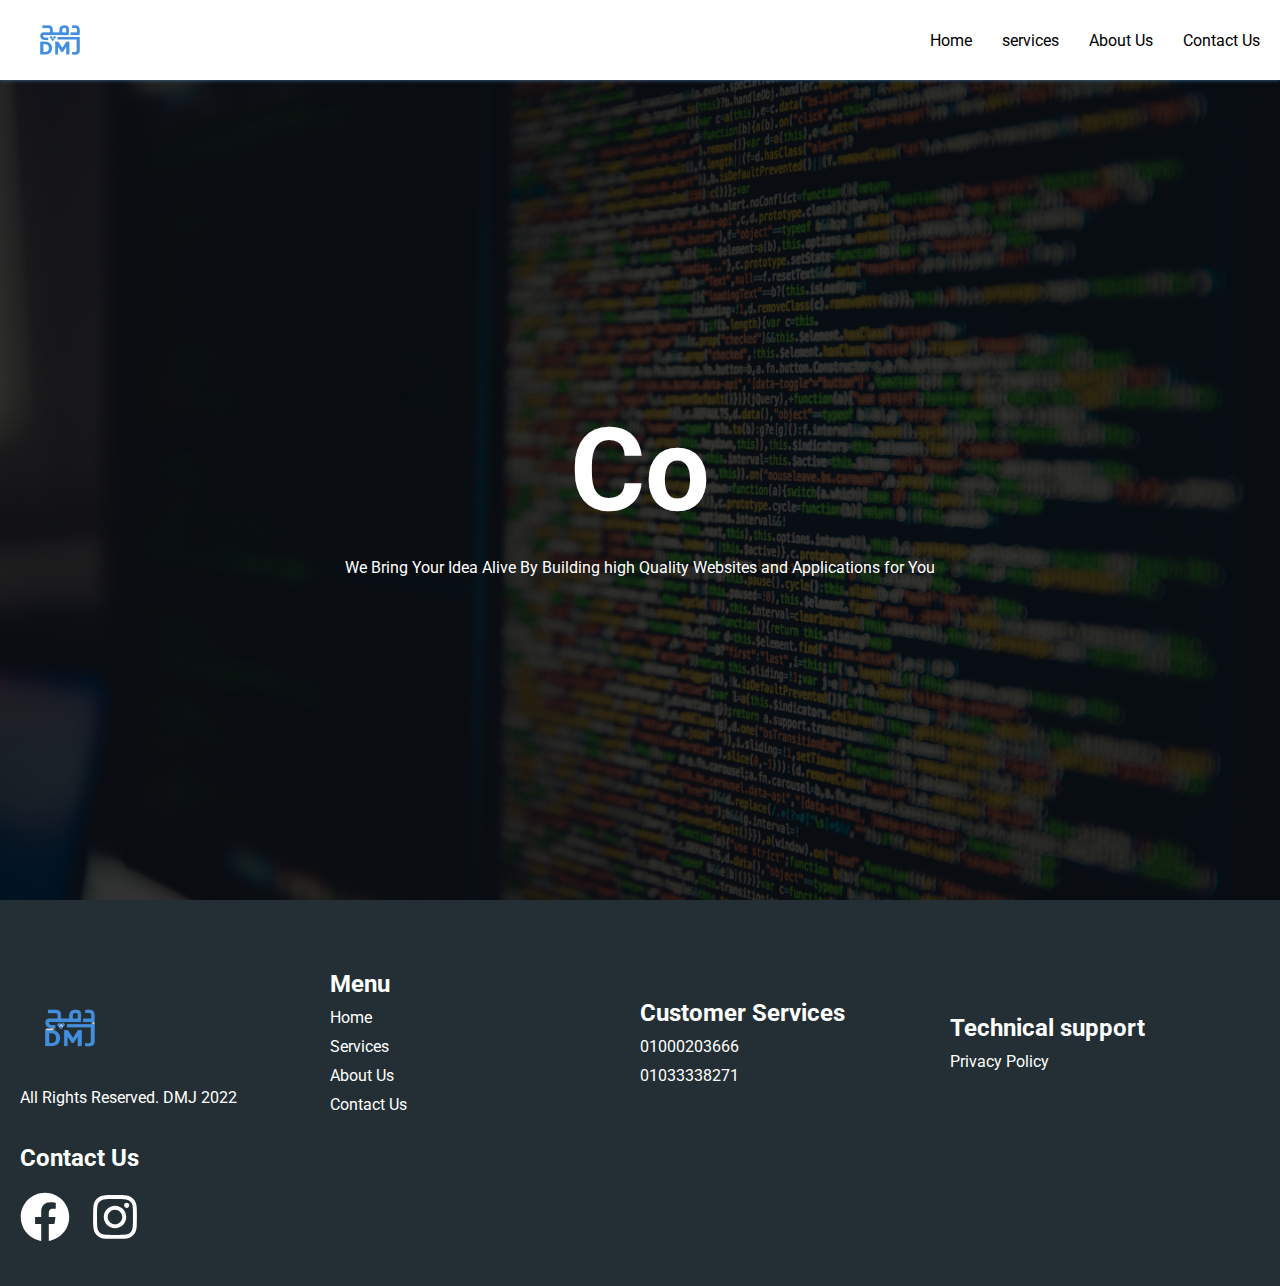
<file: index.html>
<!DOCTYPE html>
<html lang="en">
<head>
    <meta charset="UTF-8">
    <meta http-equiv="X-UA-Compatible" content="IE=edge">
    <meta name="viewport" content="width=device-width, initial-scale=1.0">
    <meta name="description" content="DMJ Offers the Best Solutions in Designing and Development for Websites, Applications and E-commerce Sites" />

    <link rel="icon" href="/imgs/logo.png" />

    <!-- Main Style File -->
    <link rel="stylesheet" href="CSS/dmj.css">

    <!-- Roboto Font List from google fonts -->
    <link rel="preconnect" href="https://fonts.googleapis.com">
    <link rel="preconnect" href="https://fonts.gstatic.com" crossorigin>
    <link href="https://fonts.googleapis.com/css2?family=Roboto:wght@300;400;500;700&display=swap" rel="stylesheet">

    <script src="./main.js" defer></script>
    <title>DMJ</title>
</head>
<body>
    <header>
        <div class="logo"><img src="./imgs/logo.png" alt="Logo Image"></div>
        <nav>
            <ul>
                <li>Home</li>
                <li>services</li>
                <li>About Us</li>
                <li>Contact Us</li>
            </ul>
        </nav>
    </header>
    <main>
        <h1></h1>
        <p>We Bring Your Idea Alive By Building high Quality Websites and Applications for You</p>
    </main>
    <footer>
        <div class="privacy">
            <img src="./imgs/logo.png" />
            <p>All Rights Reserved. DMJ 2022</p>
        </div>
        <div class="menu">
            <h2>Menu</h2>
            <p>Home</p>
            <p>Services</p>
            <p>About Us</p>
            <p>Contact Us</p>
        </div>
        <div class="customerServices">
            <h2>Customer Services</h2>
            <p>01000203666</p>
            <p>01033338271</p>
        </div>
        <div class="technicalSupport">
            <h2>Technical support</h2>
            <p><a href="./privacy-policy.html">Privacy Policy</a></p>
        </div>
        <div class="contactInfo">
            <h2>Contact Us</h2>
            <div class="socialMedia">
                <a href="https://www.facebook.com/profile.php?id=100084877033834">
                    <svg xmlns="http://www.w3.org/2000/svg" viewBox="0 0 512 512"><!--! Font Awesome Pro 6.2.1 by @fontawesome - https://fontawesome.com License - https://fontawesome.com/license (Commercial License) Copyright 2022 Fonticons, Inc. --><path d="M504 256C504 119 393 8 256 8S8 119 8 256c0 123.78 90.69 226.38 209.25 245V327.69h-63V256h63v-54.64c0-62.15 37-96.48 93.67-96.48 27.14 0 55.52 4.84 55.52 4.84v61h-31.28c-30.8 0-40.41 19.12-40.41 38.73V256h68.78l-11 71.69h-57.78V501C413.31 482.38 504 379.78 504 256z"/></svg>
                </a>
                <a href="https://instagram.com/salekbusegypt?igshid=NmNmNjAwNzg=">
                    <svg xmlns="http://www.w3.org/2000/svg" viewBox="0 0 448 512"><!--! Font Awesome Pro 6.2.1 by @fontawesome - https://fontawesome.com License - https://fontawesome.com/license (Commercial License) Copyright 2022 Fonticons, Inc. --><path d="M224.1 141c-63.6 0-114.9 51.3-114.9 114.9s51.3 114.9 114.9 114.9S339 319.5 339 255.9 287.7 141 224.1 141zm0 189.6c-41.1 0-74.7-33.5-74.7-74.7s33.5-74.7 74.7-74.7 74.7 33.5 74.7 74.7-33.6 74.7-74.7 74.7zm146.4-194.3c0 14.9-12 26.8-26.8 26.8-14.9 0-26.8-12-26.8-26.8s12-26.8 26.8-26.8 26.8 12 26.8 26.8zm76.1 27.2c-1.7-35.9-9.9-67.7-36.2-93.9-26.2-26.2-58-34.4-93.9-36.2-37-2.1-147.9-2.1-184.9 0-35.8 1.7-67.6 9.9-93.9 36.1s-34.4 58-36.2 93.9c-2.1 37-2.1 147.9 0 184.9 1.7 35.9 9.9 67.7 36.2 93.9s58 34.4 93.9 36.2c37 2.1 147.9 2.1 184.9 0 35.9-1.7 67.7-9.9 93.9-36.2 26.2-26.2 34.4-58 36.2-93.9 2.1-37 2.1-147.8 0-184.8zM398.8 388c-7.8 19.6-22.9 34.7-42.6 42.6-29.5 11.7-99.5 9-132.1 9s-102.7 2.6-132.1-9c-19.6-7.8-34.7-22.9-42.6-42.6-11.7-29.5-9-99.5-9-132.1s-2.6-102.7 9-132.1c7.8-19.6 22.9-34.7 42.6-42.6 29.5-11.7 99.5-9 132.1-9s102.7-2.6 132.1 9c19.6 7.8 34.7 22.9 42.6 42.6 11.7 29.5 9 99.5 9 132.1s2.7 102.7-9 132.1z"/></svg>
                </a>
            </div>
        </div>
    </footer>
</body>
</html>
</file>
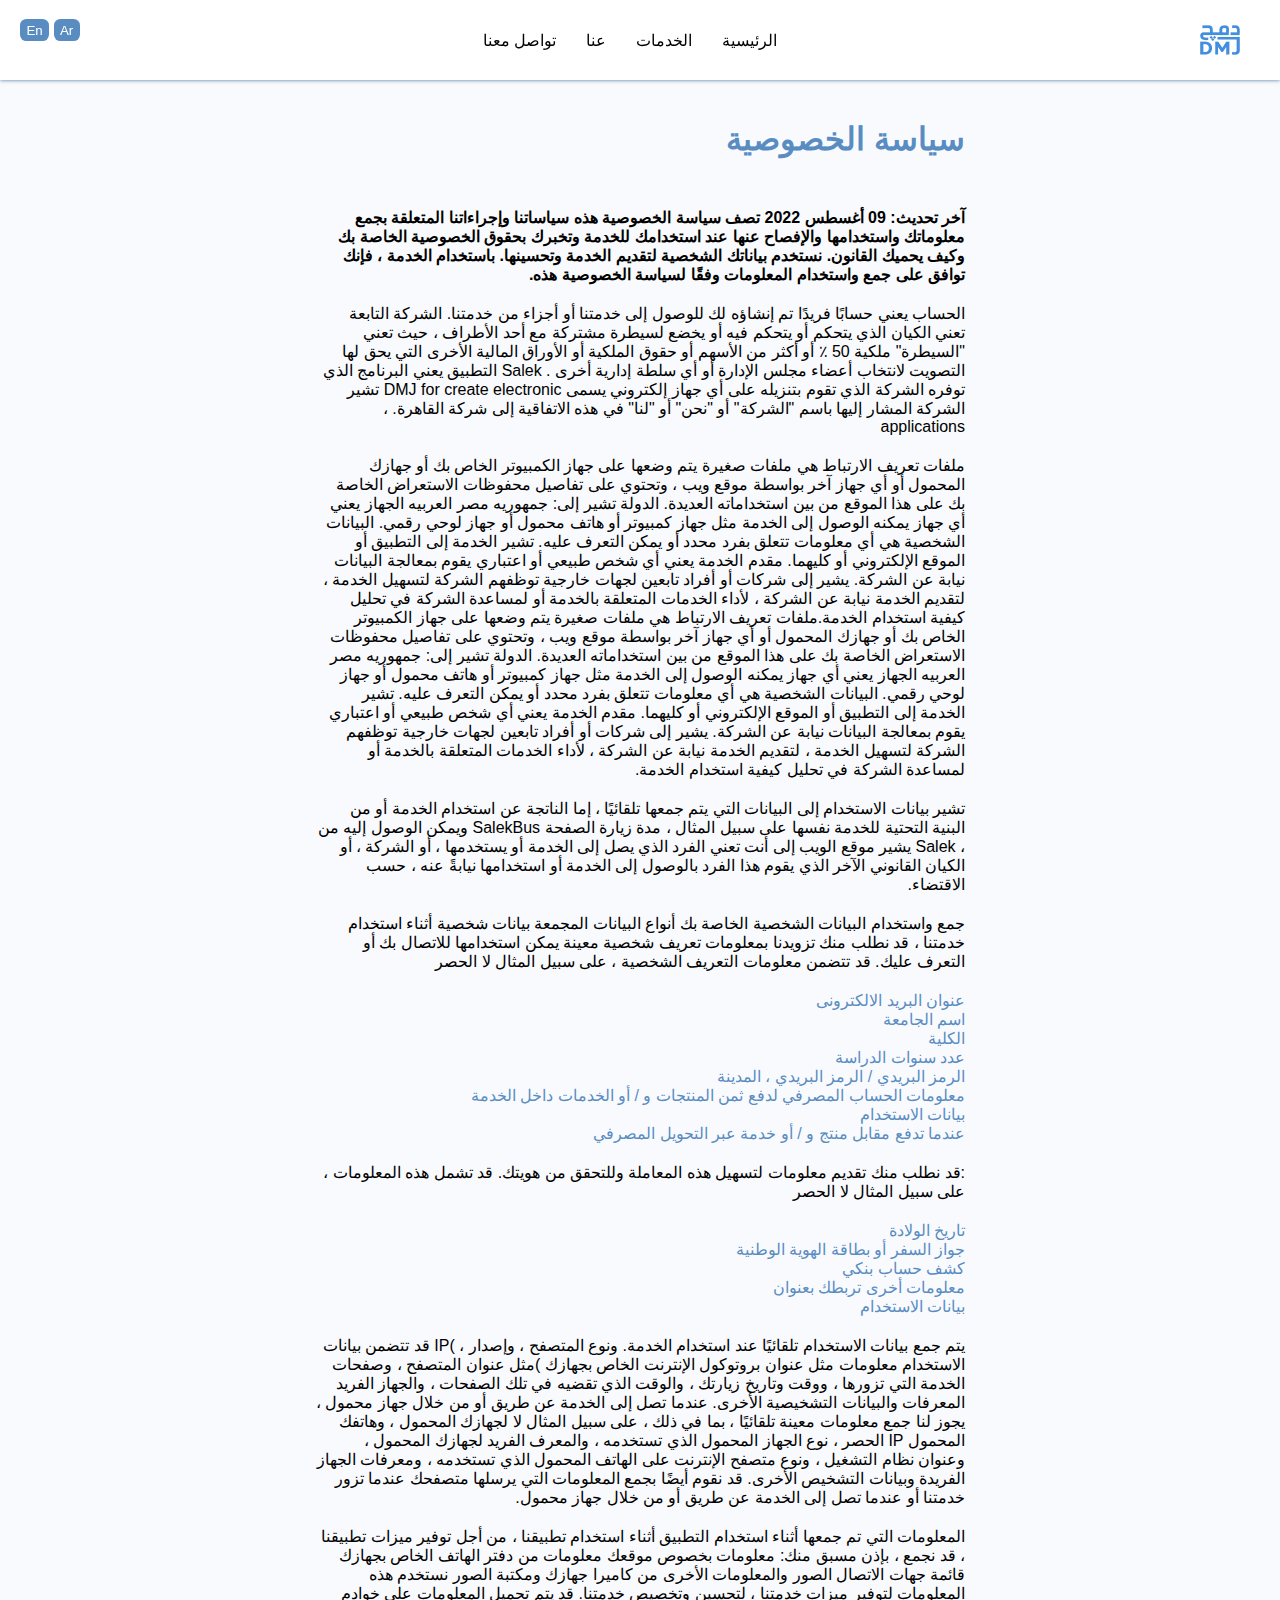
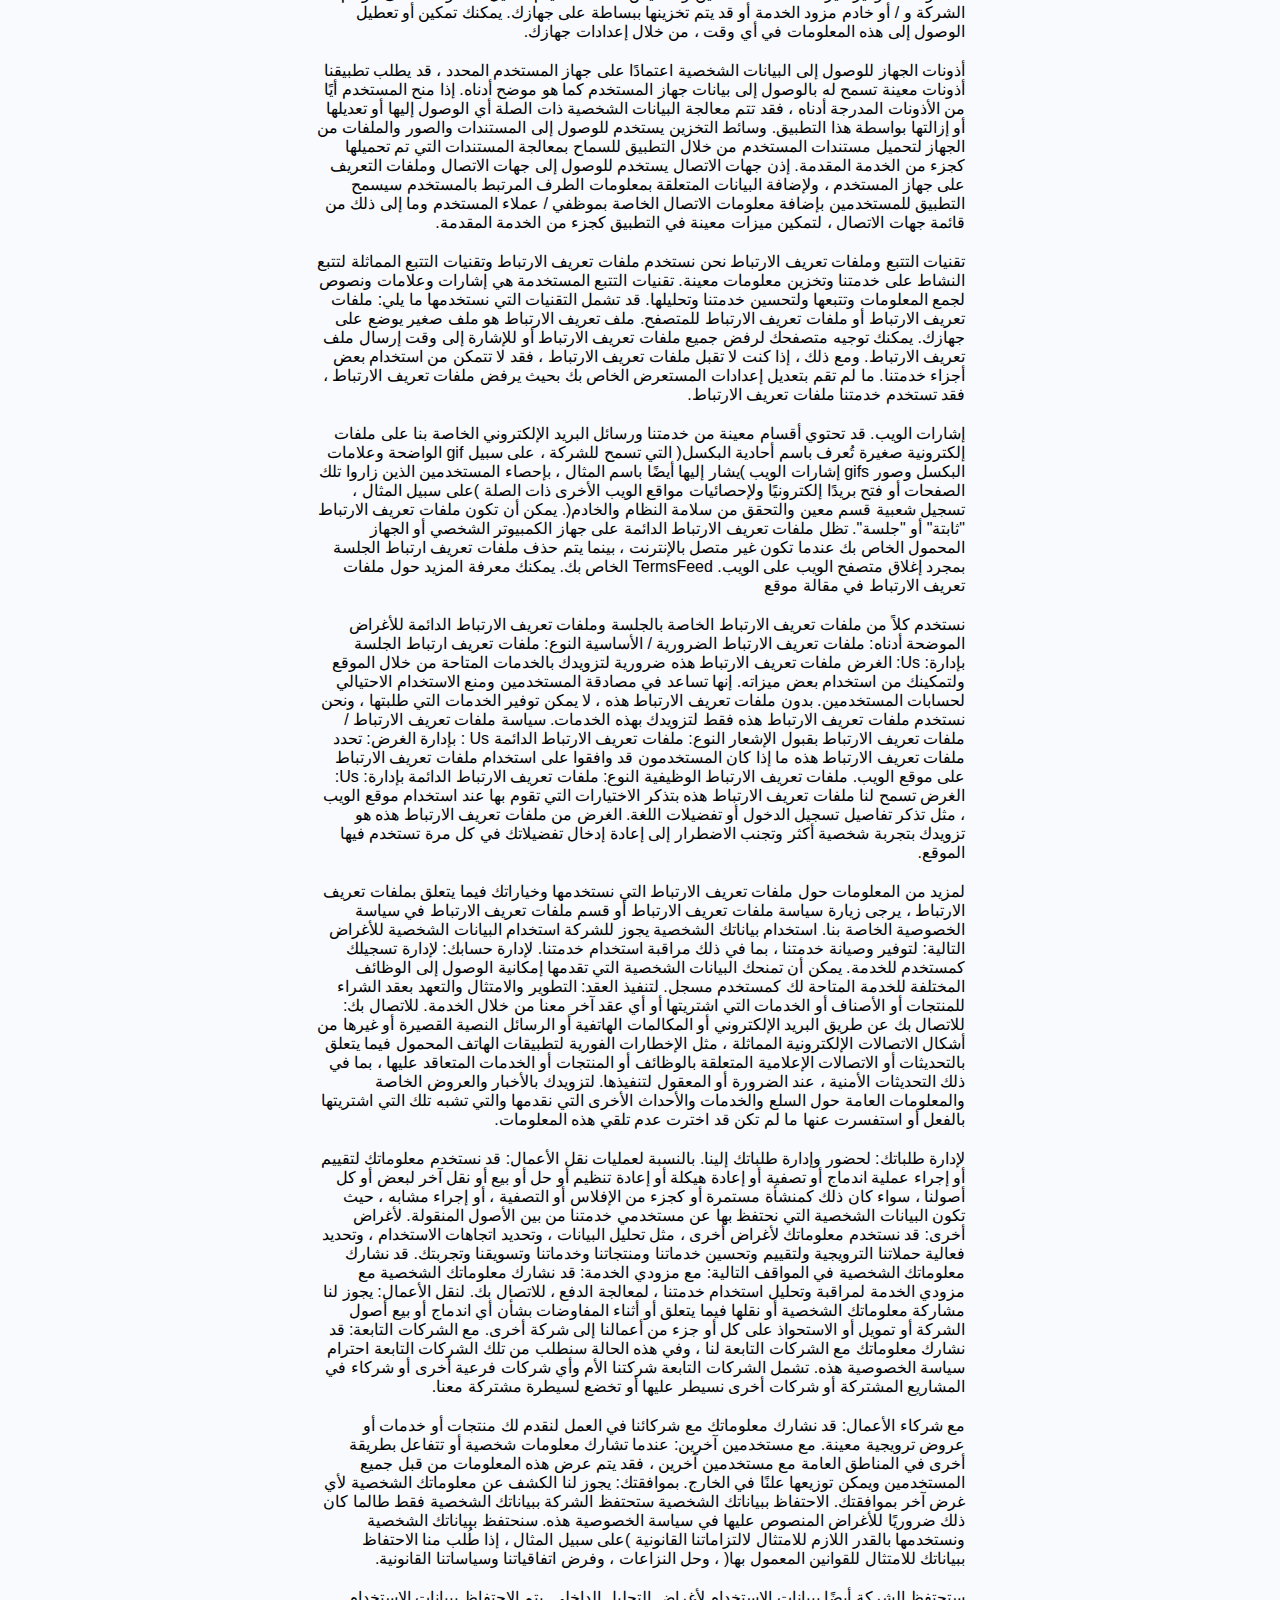
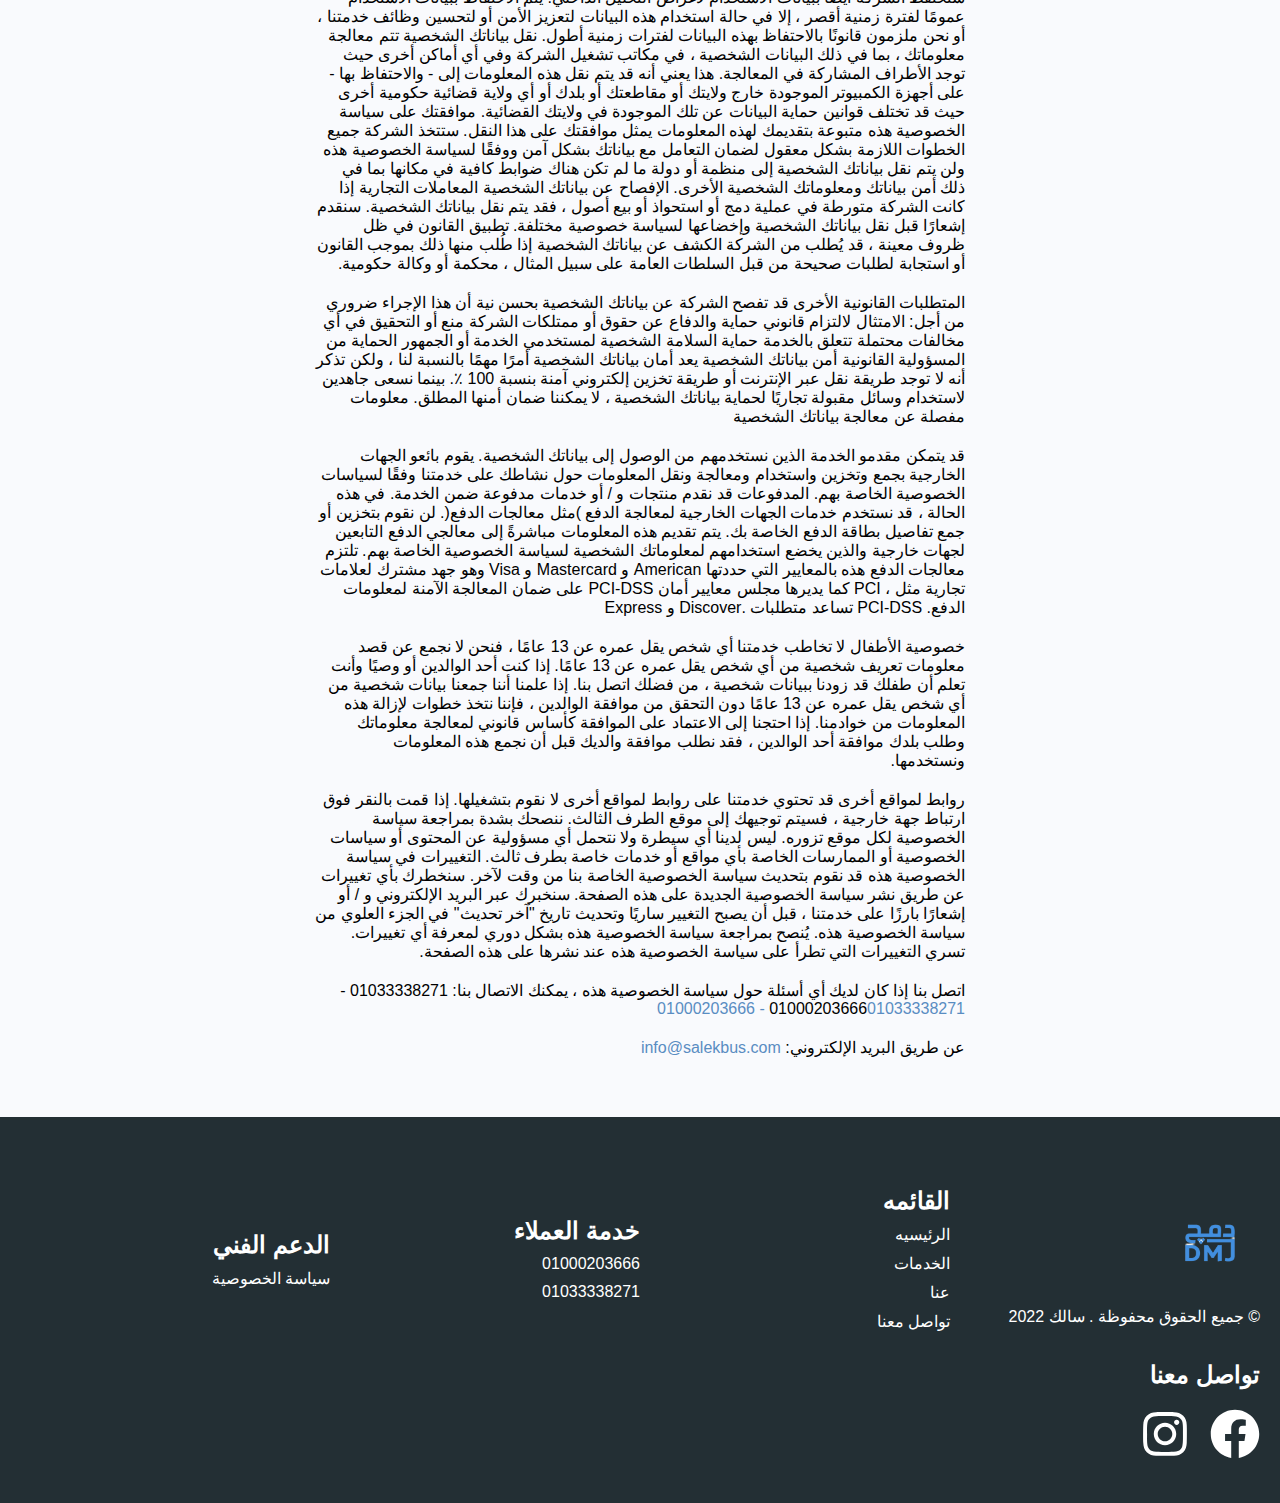
<file: privacy-policy-ar.html>
<!DOCTYPE html>
<html lang="en">
<head>
    <meta charset="UTF-8">
    <meta http-equiv="X-UA-Compatible" content="IE=edge">
    <meta name="viewport" content="width=device-width, initial-scale=1.0">

    <link rel="icon" href="/imgs/logo.png" />

    <link rel="stylesheet" href="./CSS/privacy-policy.css" />
    <link rel="stylesheet" href="./CSS/privacy-policy-ar.css" />
    <link rel="stylesheet" href="./CSS/dmj.css" />
    <title>سياسة الخصوصية</title>
</head>
<body>
    <header>
            <div class="logo"><a href="./index.html"><img src="./imgs/logo.png" /></a></div>
        <nav>
            <ul>
                <li><a href="./index.html">الرئيسية</a></li>
                <li>الخدمات</li>
                <li>عنا</li>
                <li>تواصل معنا</li>
            </ul>
        </nav>
        <div>
            <button><a href="./privacy-policy-ar.html">Ar</a></button>
            <button><a href="./privacy-policy.html">En</a></button>
        </div>
    </header>
    <section>
        <h1>سياسة الخصوصية</h1>
        <p>آخر تحديث: 09 أغسطس 2022 تصف سياسة الخصوصية هذه سياساتنا وإجراءاتنا المتعلقة بجمع معلوماتك واستخدامها والإفصاح عنها عند استخدامك للخدمة وتخبرك بحقوق الخصوصية الخاصة بك وكيف يحميك القانون. نستخدم بياناتك الشخصية لتقديم الخدمة وتحسينها. باستخدام الخدمة ، فإنك توافق على جمع واستخدام المعلومات وفقًا لسياسة الخصوصية هذه.</p>

        <p>الحساب يعني حسابًا فريدًا تم إنشاؤه لك للوصول إلى خدمتنا أو أجزاء من خدمتنا. الشركة التابعة تعني الكيان الذي يتحكم أو يتحكم فيه أو يخضع لسيطرة مشتركة مع أحد الأطراف ، حيث تعني "السيطرة" ملكية 50 ٪ أو أكثر من الأسهم أو حقوق الملكية أو الأوراق المالية الأخرى التي يحق لها التصويت لانتخاب أعضاء مجلس الإدارة أو أي سلطة إدارية أخرى . Salek التطبيق يعني البرنامج الذي توفره الشركة الذي تقوم بتنزيله على أي جهاز إلكتروني يسمى DMJ for create electronic تشير الشركة المشار إليها باسم "الشركة" أو "نحن" أو "لنا" في هذه الاتفاقية إلى شركة القاهرة. ، applications</p>

        <p>ملفات تعريف الارتباط هي ملفات صغيرة يتم وضعها على جهاز الكمبيوتر الخاص بك أو جهازك المحمول أو أي جهاز آخر بواسطة موقع ويب ، وتحتوي على تفاصيل محفوظات الاستعراض الخاصة بك على هذا الموقع من بين استخداماته العديدة. الدولة تشير إلى: جمهوريه مصر العربيه الجهاز يعني أي جهاز يمكنه الوصول إلى الخدمة مثل جهاز كمبيوتر أو هاتف محمول أو جهاز لوحي رقمي. البيانات الشخصية هي أي معلومات تتعلق بفرد محدد أو يمكن التعرف عليه. تشير الخدمة إلى التطبيق أو الموقع الإلكتروني أو كليهما. مقدم الخدمة يعني أي شخص طبيعي أو اعتباري يقوم بمعالجة البيانات نيابة عن الشركة. يشير إلى شركات أو أفراد تابعين لجهات خارجية توظفهم الشركة لتسهيل الخدمة ، لتقديم الخدمة نيابة عن الشركة ، لأداء الخدمات المتعلقة بالخدمة أو لمساعدة الشركة في تحليل كيفية استخدام الخدمة.ملفات تعريف الارتباط هي ملفات صغيرة يتم وضعها على جهاز الكمبيوتر الخاص بك أو جهازك المحمول أو أي جهاز آخر بواسطة موقع ويب ، وتحتوي على تفاصيل محفوظات الاستعراض الخاصة بك على هذا الموقع من بين استخداماته العديدة. الدولة تشير إلى: جمهوريه مصر العربيه الجهاز يعني أي جهاز يمكنه الوصول إلى الخدمة مثل جهاز كمبيوتر أو هاتف محمول أو جهاز لوحي رقمي. البيانات الشخصية هي أي معلومات تتعلق بفرد محدد أو يمكن التعرف عليه. تشير الخدمة إلى التطبيق أو الموقع الإلكتروني أو كليهما. مقدم الخدمة يعني أي شخص طبيعي أو اعتباري يقوم بمعالجة البيانات نيابة عن الشركة. يشير إلى شركات أو أفراد تابعين لجهات خارجية توظفهم الشركة لتسهيل الخدمة ، لتقديم الخدمة نيابة عن الشركة ، لأداء الخدمات المتعلقة بالخدمة أو لمساعدة الشركة في تحليل كيفية استخدام الخدمة.</p>

        <p>تشير بيانات الاستخدام إلى البيانات التي يتم جمعها تلقائيًا ، إما الناتجة عن استخدام الخدمة أو من البنية التحتية للخدمة نفسها على سبيل المثال ، مدة زيارة الصفحة SalekBus ويمكن الوصول إليه من ، Salek يشير موقع الويب إلى أنت تعني الفرد الذي يصل إلى الخدمة أو يستخدمها ، أو الشركة ، أو الكيان القانوني الآخر الذي يقوم هذا الفرد بالوصول إلى الخدمة أو استخدامها نيابةً عنه ، حسب الاقتضاء.</p>

        <p>جمع واستخدام البيانات الشخصية الخاصة بك أنواع البيانات المجمعة بيانات شخصية أثناء استخدام خدمتنا ، قد نطلب منك تزويدنا بمعلومات تعريف شخصية معينة يمكن استخدامها للاتصال بك أو التعرف عليك. قد تتضمن معلومات التعريف الشخصية ، على سبيل المثال لا الحصر</p>

        <ul>
            <li>عنوان البريد الالكترونى</li>
            <li>اسم الجامعة</li>
            <li>الكلية</li>
            <li>عدد سنوات الدراسة</li>
            <li>الرمز البريدي / الرمز البريدي ، المدينة</li>
            <li>معلومات الحساب المصرفي لدفع ثمن المنتجات و / أو الخدمات داخل الخدمة</li>
            <li>بيانات الاستخدام</li>
            <li>عندما تدفع مقابل منتج و / أو خدمة عبر التحويل المصرفي</li>
        </ul>

        <p>:قد نطلب منك تقديم معلومات لتسهيل هذه المعاملة وللتحقق من هويتك. قد تشمل هذه المعلومات ، على سبيل المثال لا الحصر</p>

        <ul>
            <li>تاريخ الولادة</li>
            <li>جواز السفر أو بطاقة الهوية الوطنية</li>
            <li>كشف حساب بنكي</li>
            <li>معلومات أخرى تربطك بعنوان</li>
            <li>بيانات الاستخدام</li>
        </ul>
        
        <p>يتم جمع بيانات الاستخدام تلقائيًا عند استخدام الخدمة. ونوع المتصفح ، وإصدار ، )IP قد تتضمن بيانات الاستخدام معلومات مثل عنوان بروتوكول الإنترنت الخاص بجهازك )مثل عنوان المتصفح ، وصفحات الخدمة التي تزورها ، ووقت وتاريخ زيارتك ، والوقت الذي تقضيه في تلك الصفحات ، والجهاز الفريد المعرفات والبيانات التشخيصية الأخرى. عندما تصل إلى الخدمة عن طريق أو من خلال جهاز محمول ، يجوز لنا جمع معلومات معينة تلقائيًا ، بما في ذلك ، على سبيل المثال لا لجهازك المحمول ، وهاتفك المحمول IP الحصر ، نوع الجهاز المحمول الذي تستخدمه ، والمعرف الفريد لجهازك المحمول ، وعنوان نظام التشغيل ، ونوع متصفح الإنترنت على الهاتف المحمول الذي تستخدمه ، ومعرفات الجهاز الفريدة وبيانات التشخيص الأخرى. قد نقوم أيضًا بجمع المعلومات التي يرسلها متصفحك عندما تزور خدمتنا أو عندما تصل إلى الخدمة عن طريق أو من خلال جهاز محمول.</p>

        <p>المعلومات التي تم جمعها أثناء استخدام التطبيق أثناء استخدام تطبيقنا ، من أجل توفير ميزات تطبيقنا ، قد نجمع ، بإذن مسبق منك: معلومات بخصوص موقعك معلومات من دفتر الهاتف الخاص بجهازك قائمة جهات الاتصال الصور والمعلومات الأخرى من كاميرا جهازك ومكتبة الصور نستخدم هذه المعلومات لتوفير ميزات خدمتنا ، لتحسين وتخصيص خدمتنا. قد يتم تحميل المعلومات على خوادم الشركة و / أو خادم مزود الخدمة أو قد يتم تخزينها ببساطة على جهازك. يمكنك تمكين أو تعطيل الوصول إلى هذه المعلومات في أي وقت ، من خلال إعدادات جهازك.</p>

        <p>أذونات الجهاز للوصول إلى البيانات الشخصية اعتمادًا على جهاز المستخدم المحدد ، قد يطلب تطبيقنا أذونات معينة تسمح له بالوصول إلى بيانات جهاز المستخدم كما هو موضح أدناه. إذا منح المستخدم أيًا من الأذونات المدرجة أدناه ، فقد تتم معالجة البيانات الشخصية ذات الصلة أي الوصول إليها أو تعديلها أو إزالتها بواسطة هذا التطبيق. وسائط التخزين يستخدم للوصول إلى المستندات والصور والملفات من الجهاز لتحميل مستندات المستخدم من خلال التطبيق للسماح بمعالجة المستندات التي تم تحميلها كجزء من الخدمة المقدمة. إذن جهات الاتصال يستخدم للوصول إلى جهات الاتصال وملفات التعريف على جهاز المستخدم ، ولإضافة البيانات المتعلقة بمعلومات الطرف المرتبط بالمستخدم سيسمح التطبيق للمستخدمين بإضافة معلومات الاتصال الخاصة بموظفي / عملاء المستخدم وما إلى ذلك من قائمة جهات الاتصال ، لتمكين ميزات معينة في التطبيق كجزء من الخدمة المقدمة.</p>

        <p>تقنيات التتبع وملفات تعريف الارتباط نحن نستخدم ملفات تعريف الارتباط وتقنيات التتبع المماثلة لتتبع النشاط على خدمتنا وتخزين معلومات معينة. تقنيات التتبع المستخدمة هي إشارات وعلامات ونصوص لجمع المعلومات وتتبعها ولتحسين خدمتنا وتحليلها. قد تشمل التقنيات التي نستخدمها ما يلي: ملفات تعريف الارتباط أو ملفات تعريف الارتباط للمتصفح. ملف تعريف الارتباط هو ملف صغير يوضع على جهازك. يمكنك توجيه متصفحك لرفض جميع ملفات تعريف الارتباط أو للإشارة إلى وقت إرسال ملف تعريف الارتباط. ومع ذلك ، إذا كنت لا تقبل ملفات تعريف الارتباط ، فقد لا تتمكن من استخدام بعض أجزاء خدمتنا. ما لم تقم بتعديل إعدادات المستعرض الخاص بك بحيث يرفض ملفات تعريف الارتباط ، فقد تستخدم خدمتنا ملفات تعريف الارتباط.</p>

        <p>إشارات الويب. قد تحتوي أقسام معينة من خدمتنا ورسائل البريد الإلكتروني الخاصة بنا على ملفات إلكترونية صغيرة تُعرف باسم أحادية البكسل( التي تسمح للشركة ، على سبيل gif الواضحة وعلامات البكسل وصور gifs إشارات الويب )يشار إليها أيضًا باسم المثال ، بإحصاء المستخدمين الذين زاروا تلك الصفحات أو فتح بريدًا إلكترونيًا ولإحصائيات مواقع الويب الأخرى ذات الصلة )على سبيل المثال ، تسجيل شعبية قسم معين والتحقق من سلامة النظام والخادم(. يمكن أن تكون ملفات تعريف الارتباط "ثابتة" أو "جلسة". تظل ملفات تعريف الارتباط الدائمة على جهاز الكمبيوتر الشخصي أو الجهاز المحمول الخاص بك عندما تكون غير متصل بالإنترنت ، بينما يتم حذف ملفات تعريف ارتباط الجلسة بمجرد إغلاق متصفح الويب على الويب. TermsFeed الخاص بك. يمكنك معرفة المزيد حول ملفات تعريف الارتباط في مقالة موقع</p>

        <p>نستخدم كلاً من ملفات تعريف الارتباط الخاصة بالجلسة وملفات تعريف الارتباط الدائمة للأغراض الموضحة أدناه: ملفات تعريف الارتباط الضرورية / الأساسية النوع: ملفات تعريف ارتباط الجلسة بإدارة: Us: الغرض ملفات تعريف الارتباط هذه ضرورية لتزويدك بالخدمات المتاحة من خلال الموقع ولتمكينك من استخدام بعض ميزاته. إنها تساعد في مصادقة المستخدمين ومنع الاستخدام الاحتيالي لحسابات المستخدمين. بدون ملفات تعريف الارتباط هذه ، لا يمكن توفير الخدمات التي طلبتها ، ونحن نستخدم ملفات تعريف الارتباط هذه فقط لتزويدك بهذه الخدمات. سياسة ملفات تعريف الارتباط / ملفات تعريف الارتباط بقبول الإشعار النوع: ملفات تعريف الارتباط الدائمة Us : بإدارة الغرض: تحدد ملفات تعريف الارتباط هذه ما إذا كان المستخدمون قد وافقوا على استخدام ملفات تعريف الارتباط على موقع الويب. ملفات تعريف الارتباط الوظيفية النوع: ملفات تعريف الارتباط الدائمة بإدارة: Us: الغرض تسمح لنا ملفات تعريف الارتباط هذه بتذكر الاختيارات التي تقوم بها عند استخدام موقع الويب ، مثل تذكر تفاصيل تسجيل الدخول أو تفضيلات اللغة. الغرض من ملفات تعريف الارتباط هذه هو تزويدك بتجربة شخصية أكثر وتجنب الاضطرار إلى إعادة إدخال تفضيلاتك في كل مرة تستخدم فيها الموقع.</p>

        <p>لمزيد من المعلومات حول ملفات تعريف الارتباط التي نستخدمها وخياراتك فيما يتعلق بملفات تعريف الارتباط ، يرجى زيارة سياسة ملفات تعريف الارتباط أو قسم ملفات تعريف الارتباط في سياسة الخصوصية الخاصة بنا. استخدام بياناتك الشخصية يجوز للشركة استخدام البيانات الشخصية للأغراض التالية: لتوفير وصيانة خدمتنا ، بما في ذلك مراقبة استخدام خدمتنا. لإدارة حسابك: لإدارة تسجيلك كمستخدم للخدمة. يمكن أن تمنحك البيانات الشخصية التي تقدمها إمكانية الوصول إلى الوظائف المختلفة للخدمة المتاحة لك كمستخدم مسجل. لتنفيذ العقد: التطوير والامتثال والتعهد بعقد الشراء للمنتجات أو الأصناف أو الخدمات التي اشتريتها أو أي عقد آخر معنا من خلال الخدمة. للاتصال بك: للاتصال بك عن طريق البريد الإلكتروني أو المكالمات الهاتفية أو الرسائل النصية القصيرة أو غيرها من أشكال الاتصالات الإلكترونية المماثلة ، مثل الإخطارات الفورية لتطبيقات الهاتف المحمول فيما يتعلق بالتحديثات أو الاتصالات الإعلامية المتعلقة بالوظائف أو المنتجات أو الخدمات المتعاقد عليها ، بما في ذلك التحديثات الأمنية ، عند الضرورة أو المعقول لتنفيذها. لتزويدك بالأخبار والعروض الخاصة والمعلومات العامة حول السلع والخدمات والأحداث الأخرى التي نقدمها والتي تشبه تلك التي اشتريتها بالفعل أو استفسرت عنها ما لم تكن قد اخترت عدم تلقي هذه المعلومات.</p>

        <p>لإدارة طلباتك: لحضور وإدارة طلباتك إلينا. بالنسبة لعمليات نقل الأعمال: قد نستخدم معلوماتك لتقييم أو إجراء عملية اندماج أو تصفية أو إعادة هيكلة أو إعادة تنظيم أو حل أو بيع أو نقل آخر لبعض أو كل أصولنا ، سواء كان ذلك كمنشأة مستمرة أو كجزء من الإفلاس أو التصفية ، أو إجراء مشابه ، حيث تكون البيانات الشخصية التي نحتفظ بها عن مستخدمي خدمتنا من بين الأصول المنقولة. لأغراض أخرى: قد نستخدم معلوماتك لأغراض أخرى ، مثل تحليل البيانات ، وتحديد اتجاهات الاستخدام ، وتحديد فعالية حملاتنا الترويجية ولتقييم وتحسين خدماتنا ومنتجاتنا وخدماتنا وتسويقنا وتجربتك. قد نشارك معلوماتك الشخصية في المواقف التالية: مع مزودي الخدمة: قد نشارك معلوماتك الشخصية مع مزودي الخدمة لمراقبة وتحليل استخدام خدمتنا ، لمعالجة الدفع ، للاتصال بك. لنقل الأعمال: يجوز لنا مشاركة معلوماتك الشخصية أو نقلها فيما يتعلق أو أثناء المفاوضات بشأن أي اندماج أو بيع أصول الشركة أو تمويل أو الاستحواذ على كل أو جزء من أعمالنا إلى شركة أخرى. مع الشركات التابعة: قد نشارك معلوماتك مع الشركات التابعة لنا ، وفي هذه الحالة سنطلب من تلك الشركات التابعة احترام سياسة الخصوصية هذه. تشمل الشركات التابعة شركتنا الأم وأي شركات فرعية أخرى أو شركاء في المشاريع المشتركة أو شركات أخرى نسيطر عليها أو تخضع لسيطرة مشتركة معنا.</p>

        <p>مع شركاء الأعمال: قد نشارك معلوماتك مع شركائنا في العمل لنقدم لك منتجات أو خدمات أو عروض ترويجية معينة. مع مستخدمين آخرين: عندما تشارك معلومات شخصية أو تتفاعل بطريقة أخرى في المناطق العامة مع مستخدمين آخرين ، فقد يتم عرض هذه المعلومات من قبل جميع المستخدمين ويمكن توزيعها علنًا في الخارج. بموافقتك: يجوز لنا الكشف عن معلوماتك الشخصية لأي غرض آخر بموافقتك. الاحتفاظ ببياناتك الشخصية ستحتفظ الشركة ببياناتك الشخصية فقط طالما كان ذلك ضروريًا للأغراض المنصوص عليها في سياسة الخصوصية هذه. سنحتفظ ببياناتك الشخصية ونستخدمها بالقدر اللازم للامتثال لالتزاماتنا القانونية )على سبيل المثال ، إذا طُلب منا الاحتفاظ ببياناتك للامتثال للقوانين المعمول بها( ، وحل النزاعات ، وفرض اتفاقياتنا وسياساتنا القانونية.</p>

        <p>ستحتفظ الشركة أيضًا ببيانات الاستخدام لأغراض التحليل الداخلي. يتم الاحتفاظ ببيانات الاستخدام عمومًا لفترة زمنية أقصر ، إلا في حالة استخدام هذه البيانات لتعزيز الأمن أو لتحسين وظائف خدمتنا ، أو نحن ملزمون قانونًا بالاحتفاظ بهذه البيانات لفترات زمنية أطول. نقل بياناتك الشخصية تتم معالجة معلوماتك ، بما في ذلك البيانات الشخصية ، في مكاتب تشغيل الشركة وفي أي أماكن أخرى حيث توجد الأطراف المشاركة في المعالجة. هذا يعني أنه قد يتم نقل هذه المعلومات إلى - والاحتفاظ بها - على أجهزة الكمبيوتر الموجودة خارج ولايتك أو مقاطعتك أو بلدك أو أي ولاية قضائية حكومية أخرى حيث قد تختلف قوانين حماية البيانات عن تلك الموجودة في ولايتك القضائية. موافقتك على سياسة الخصوصية هذه متبوعة بتقديمك لهذه المعلومات يمثل موافقتك على هذا النقل. ستتخذ الشركة جميع الخطوات اللازمة بشكل معقول لضمان التعامل مع بياناتك بشكل آمن ووفقًا لسياسة الخصوصية هذه ولن يتم نقل بياناتك الشخصية إلى منظمة أو دولة ما لم تكن هناك ضوابط كافية في مكانها بما في ذلك أمن بياناتك ومعلوماتك الشخصية الأخرى. الإفصاح عن بياناتك الشخصية المعاملات التجارية إذا كانت الشركة متورطة في عملية دمج أو استحواذ أو بيع أصول ، فقد يتم نقل بياناتك الشخصية. سنقدم إشعارًا قبل نقل بياناتك الشخصية وإخضاعها لسياسة خصوصية مختلفة. تطبيق القانون في ظل ظروف معينة ، قد يُطلب من الشركة الكشف عن بياناتك الشخصية إذا طُلب منها ذلك بموجب القانون أو استجابة لطلبات صحيحة من قبل السلطات العامة على سبيل المثال ، محكمة أو وكالة حكومية.</p>

        <p>المتطلبات القانونية الأخرى قد تفصح الشركة عن بياناتك الشخصية بحسن نية أن هذا الإجراء ضروري من أجل: الامتثال لالتزام قانوني حماية والدفاع عن حقوق أو ممتلكات الشركة منع أو التحقيق في أي مخالفات محتملة تتعلق بالخدمة حماية السلامة الشخصية لمستخدمي الخدمة أو الجمهور الحماية من المسؤولية القانونية أمن بياناتك الشخصية يعد أمان بياناتك الشخصية أمرًا مهمًا بالنسبة لنا ، ولكن تذكر أنه لا توجد طريقة نقل عبر الإنترنت أو طريقة تخزين إلكتروني آمنة بنسبة 100 ٪. بينما نسعى جاهدين لاستخدام وسائل مقبولة تجاريًا لحماية بياناتك الشخصية ، لا يمكننا ضمان أمنها المطلق. معلومات مفصلة عن معالجة بياناتك الشخصية</p>

        <p>قد يتمكن مقدمو الخدمة الذين نستخدمهم من الوصول إلى بياناتك الشخصية. يقوم بائعو الجهات الخارجية بجمع وتخزين واستخدام ومعالجة ونقل المعلومات حول نشاطك على خدمتنا وفقًا لسياسات الخصوصية الخاصة بهم. المدفوعات قد نقدم منتجات و / أو خدمات مدفوعة ضمن الخدمة. في هذه الحالة ، قد نستخدم خدمات الجهات الخارجية لمعالجة الدفع )مثل معالجات الدفع(. لن نقوم بتخزين أو جمع تفاصيل بطاقة الدفع الخاصة بك. يتم تقديم هذه المعلومات مباشرةً إلى معالجي الدفع التابعين لجهات خارجية والذين يخضع استخدامهم لمعلوماتك الشخصية لسياسة الخصوصية الخاصة بهم. تلتزم معالجات الدفع هذه بالمعايير التي حددتها American و Mastercard و Visa وهو جهد مشترك لعلامات تجارية مثل ، PCI كما يديرها مجلس معايير أمان PCI-DSS على ضمان المعالجة الآمنة لمعلومات الدفع. PCI-DSS تساعد متطلبات .Discover و Express</p>

        <p>خصوصية الأطفال لا تخاطب خدمتنا أي شخص يقل عمره عن 13 عامًا ، فنحن لا نجمع عن قصد معلومات تعريف شخصية من أي شخص يقل عمره عن 13 عامًا. إذا كنت أحد الوالدين أو وصيًا وأنت تعلم أن طفلك قد زودنا ببيانات شخصية ، من فضلك اتصل بنا. إذا علمنا أننا جمعنا بيانات شخصية من أي شخص يقل عمره عن 13 عامًا دون التحقق من موافقة الوالدين ، فإننا نتخذ خطوات لإزالة هذه المعلومات من خوادمنا. إذا احتجنا إلى الاعتماد على الموافقة كأساس قانوني لمعالجة معلوماتك وطلب بلدك موافقة أحد الوالدين ، فقد نطلب موافقة والديك قبل أن نجمع هذه المعلومات ونستخدمها.</p>

        <p>روابط لمواقع أخرى قد تحتوي خدمتنا على روابط لمواقع أخرى لا نقوم بتشغيلها. إذا قمت بالنقر فوق ارتباط جهة خارجية ، فسيتم توجيهك إلى موقع الطرف الثالث. ننصحك بشدة بمراجعة سياسة الخصوصية لكل موقع تزوره. ليس لدينا أي سيطرة ولا نتحمل أي مسؤولية عن المحتوى أو سياسات الخصوصية أو الممارسات الخاصة بأي مواقع أو خدمات خاصة بطرف ثالث. التغييرات في سياسة الخصوصية هذه قد نقوم بتحديث سياسة الخصوصية الخاصة بنا من وقت لآخر. سنخطرك بأي تغييرات عن طريق نشر سياسة الخصوصية الجديدة على هذه الصفحة. سنخبرك عبر البريد الإلكتروني و / أو إشعارًا بارزًا على خدمتنا ، قبل أن يصبح التغيير ساريًا وتحديث تاريخ "آخر تحديث" في الجزء العلوي من سياسة الخصوصية هذه. يُنصح بمراجعة سياسة الخصوصية هذه بشكل دوري لمعرفة أي تغييرات. تسري التغييرات التي تطرأ على سياسة الخصوصية هذه عند نشرها على هذه الصفحة.</p>

        <p>اتصل بنا إذا كان لديك أي أسئلة حول سياسة الخصوصية هذه ، يمكنك الاتصال بنا: 01033338271 - 01000203666<span>01033338271 - 01000203666</span></p>

        <p>عن طريق البريد الإلكتروني: <a href="mailto:info@salekbus.com">info@salekbus.com</a></p>
    </section>
    <footer>
        <div class="privacy">
            <a href="./index.html"><img src="./imgs/logo.png" /></a>
            <p>© جميع الحقوق محفوظة . سالك 2022</p>
        </div>
        <div class="menu">
            <h2>القائمه</h2>
            <p><a href="./index.html">الرئيسيه</a></p>
            <p>الخدمات</p>
            <p>عنا</p>
            <p>تواصل معنا</p>
        </div>
        <div class="customerServices">
            <h2>خدمة العملاء</h2>
            <p>01000203666</p>
            <p>01033338271</p>
        </div>
        <div class="technicalSupport">
            <h2>الدعم الفني</h2>
            <p><a href="./privacy-policy.html">سياسة الخصوصية</a></p>
        </div>
        <div class="contactInfo">
            <h2>تواصل معنا</h2>
            <div class="socialMedia">
                <a href="https://www.facebook.com/profile.php?id=100084877033834">
                    <svg xmlns="http://www.w3.org/2000/svg" viewBox="0 0 512 512"><!--! Font Awesome Pro 6.2.1 by @fontawesome - https://fontawesome.com License - https://fontawesome.com/license (Commercial License) Copyright 2022 Fonticons, Inc. --><path d="M504 256C504 119 393 8 256 8S8 119 8 256c0 123.78 90.69 226.38 209.25 245V327.69h-63V256h63v-54.64c0-62.15 37-96.48 93.67-96.48 27.14 0 55.52 4.84 55.52 4.84v61h-31.28c-30.8 0-40.41 19.12-40.41 38.73V256h68.78l-11 71.69h-57.78V501C413.31 482.38 504 379.78 504 256z"/></svg>
                </a>
                <a href="https://instagram.com/salekbusegypt?igshid=NmNmNjAwNzg=">
                    <svg xmlns="http://www.w3.org/2000/svg" viewBox="0 0 448 512"><!--! Font Awesome Pro 6.2.1 by @fontawesome - https://fontawesome.com License - https://fontawesome.com/license (Commercial License) Copyright 2022 Fonticons, Inc. --><path d="M224.1 141c-63.6 0-114.9 51.3-114.9 114.9s51.3 114.9 114.9 114.9S339 319.5 339 255.9 287.7 141 224.1 141zm0 189.6c-41.1 0-74.7-33.5-74.7-74.7s33.5-74.7 74.7-74.7 74.7 33.5 74.7 74.7-33.6 74.7-74.7 74.7zm146.4-194.3c0 14.9-12 26.8-26.8 26.8-14.9 0-26.8-12-26.8-26.8s12-26.8 26.8-26.8 26.8 12 26.8 26.8zm76.1 27.2c-1.7-35.9-9.9-67.7-36.2-93.9-26.2-26.2-58-34.4-93.9-36.2-37-2.1-147.9-2.1-184.9 0-35.8 1.7-67.6 9.9-93.9 36.1s-34.4 58-36.2 93.9c-2.1 37-2.1 147.9 0 184.9 1.7 35.9 9.9 67.7 36.2 93.9s58 34.4 93.9 36.2c37 2.1 147.9 2.1 184.9 0 35.9-1.7 67.7-9.9 93.9-36.2 26.2-26.2 34.4-58 36.2-93.9 2.1-37 2.1-147.8 0-184.8zM398.8 388c-7.8 19.6-22.9 34.7-42.6 42.6-29.5 11.7-99.5 9-132.1 9s-102.7 2.6-132.1-9c-19.6-7.8-34.7-22.9-42.6-42.6-11.7-29.5-9-99.5-9-132.1s-2.6-102.7 9-132.1c7.8-19.6 22.9-34.7 42.6-42.6 29.5-11.7 99.5-9 132.1-9s102.7-2.6 132.1 9c19.6 7.8 34.7 22.9 42.6 42.6 11.7 29.5 9 99.5 9 132.1s2.7 102.7-9 132.1z"/></svg>
                </a>
            </div>
        </div>
    </footer>
</body>
</html>
</file>
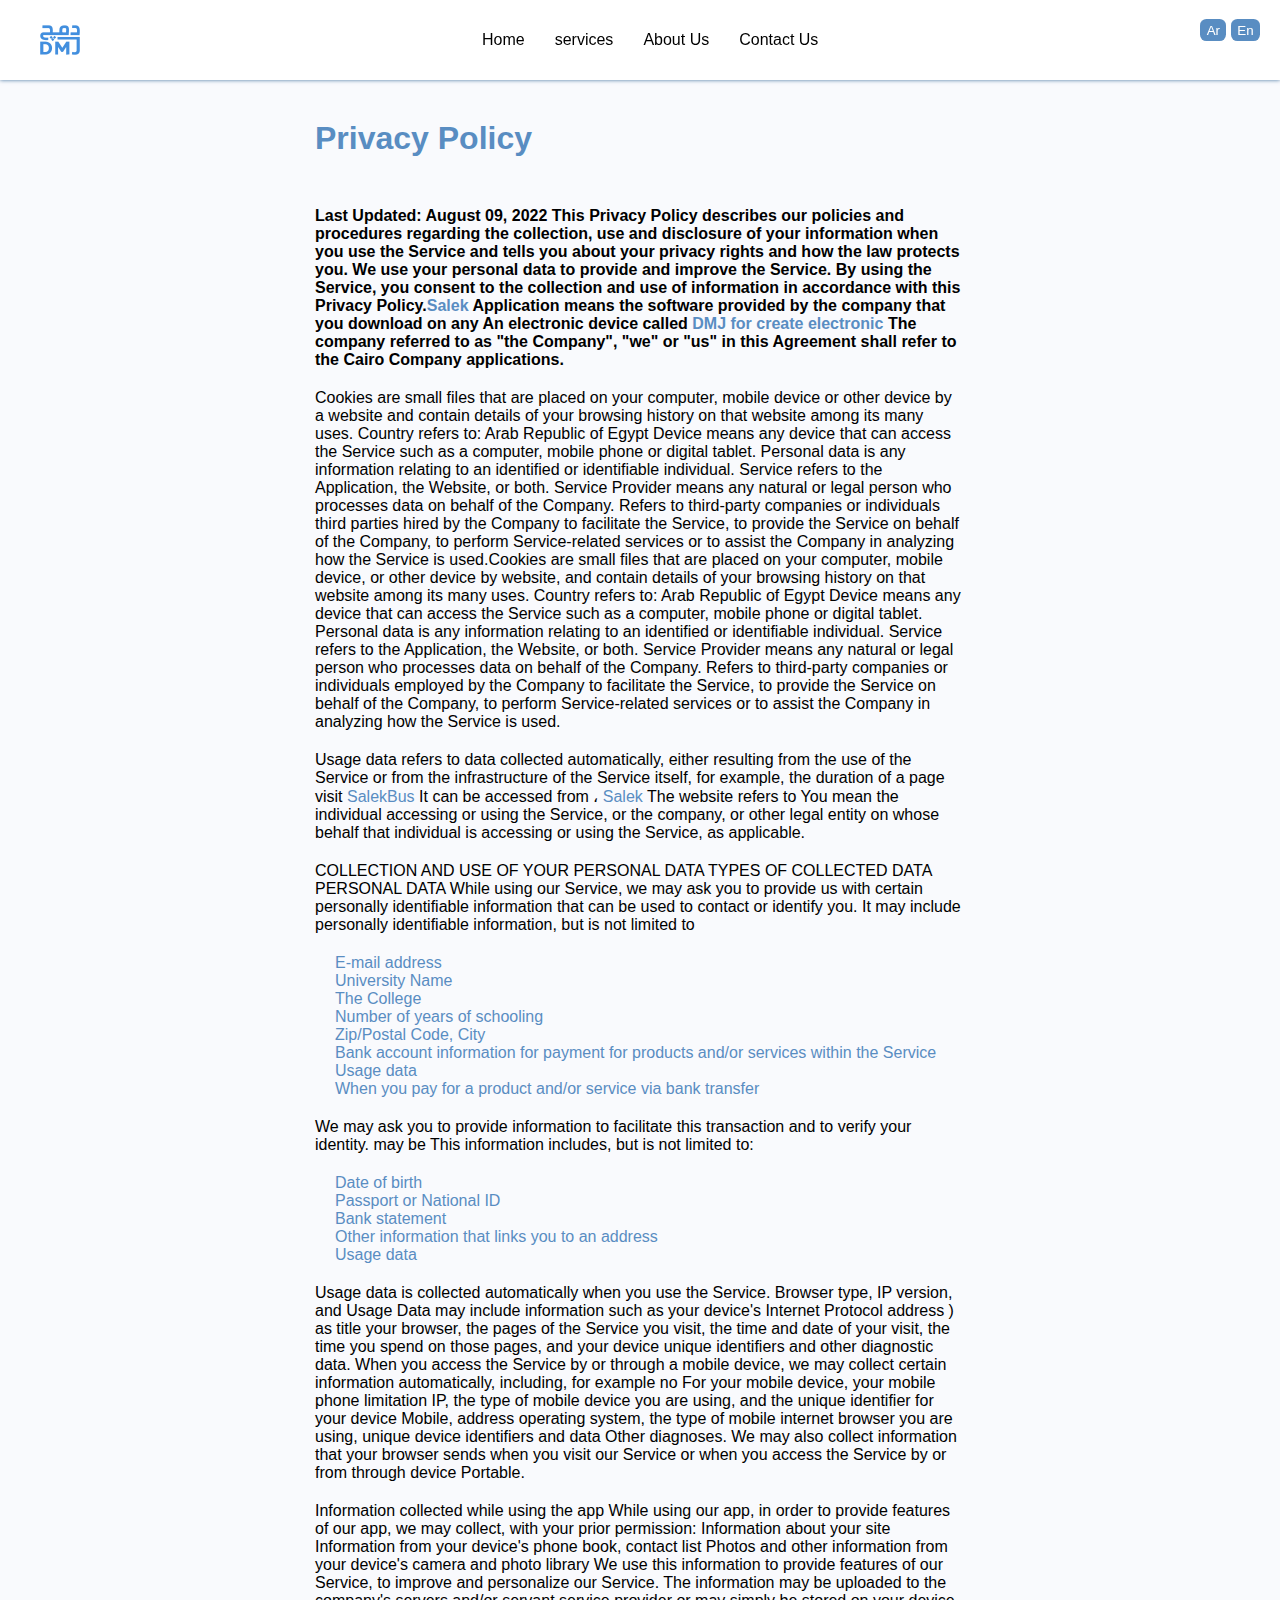
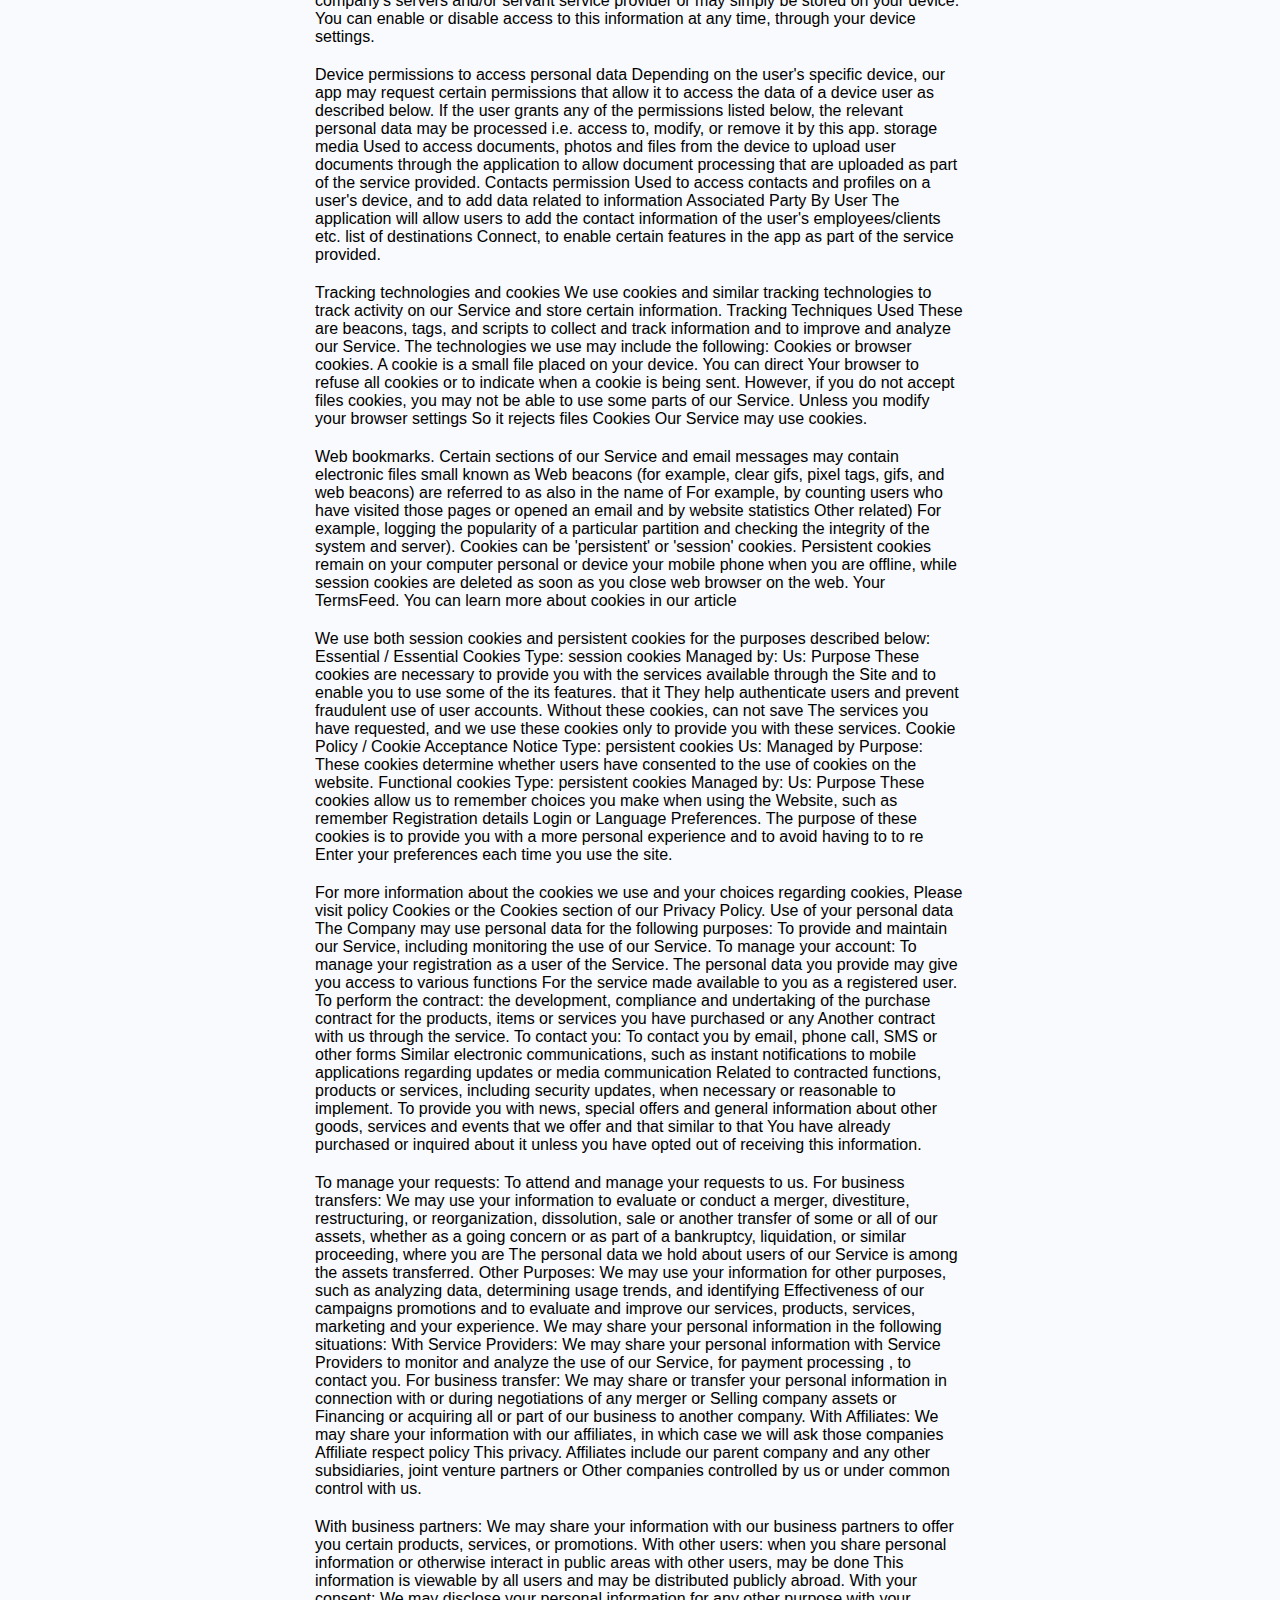
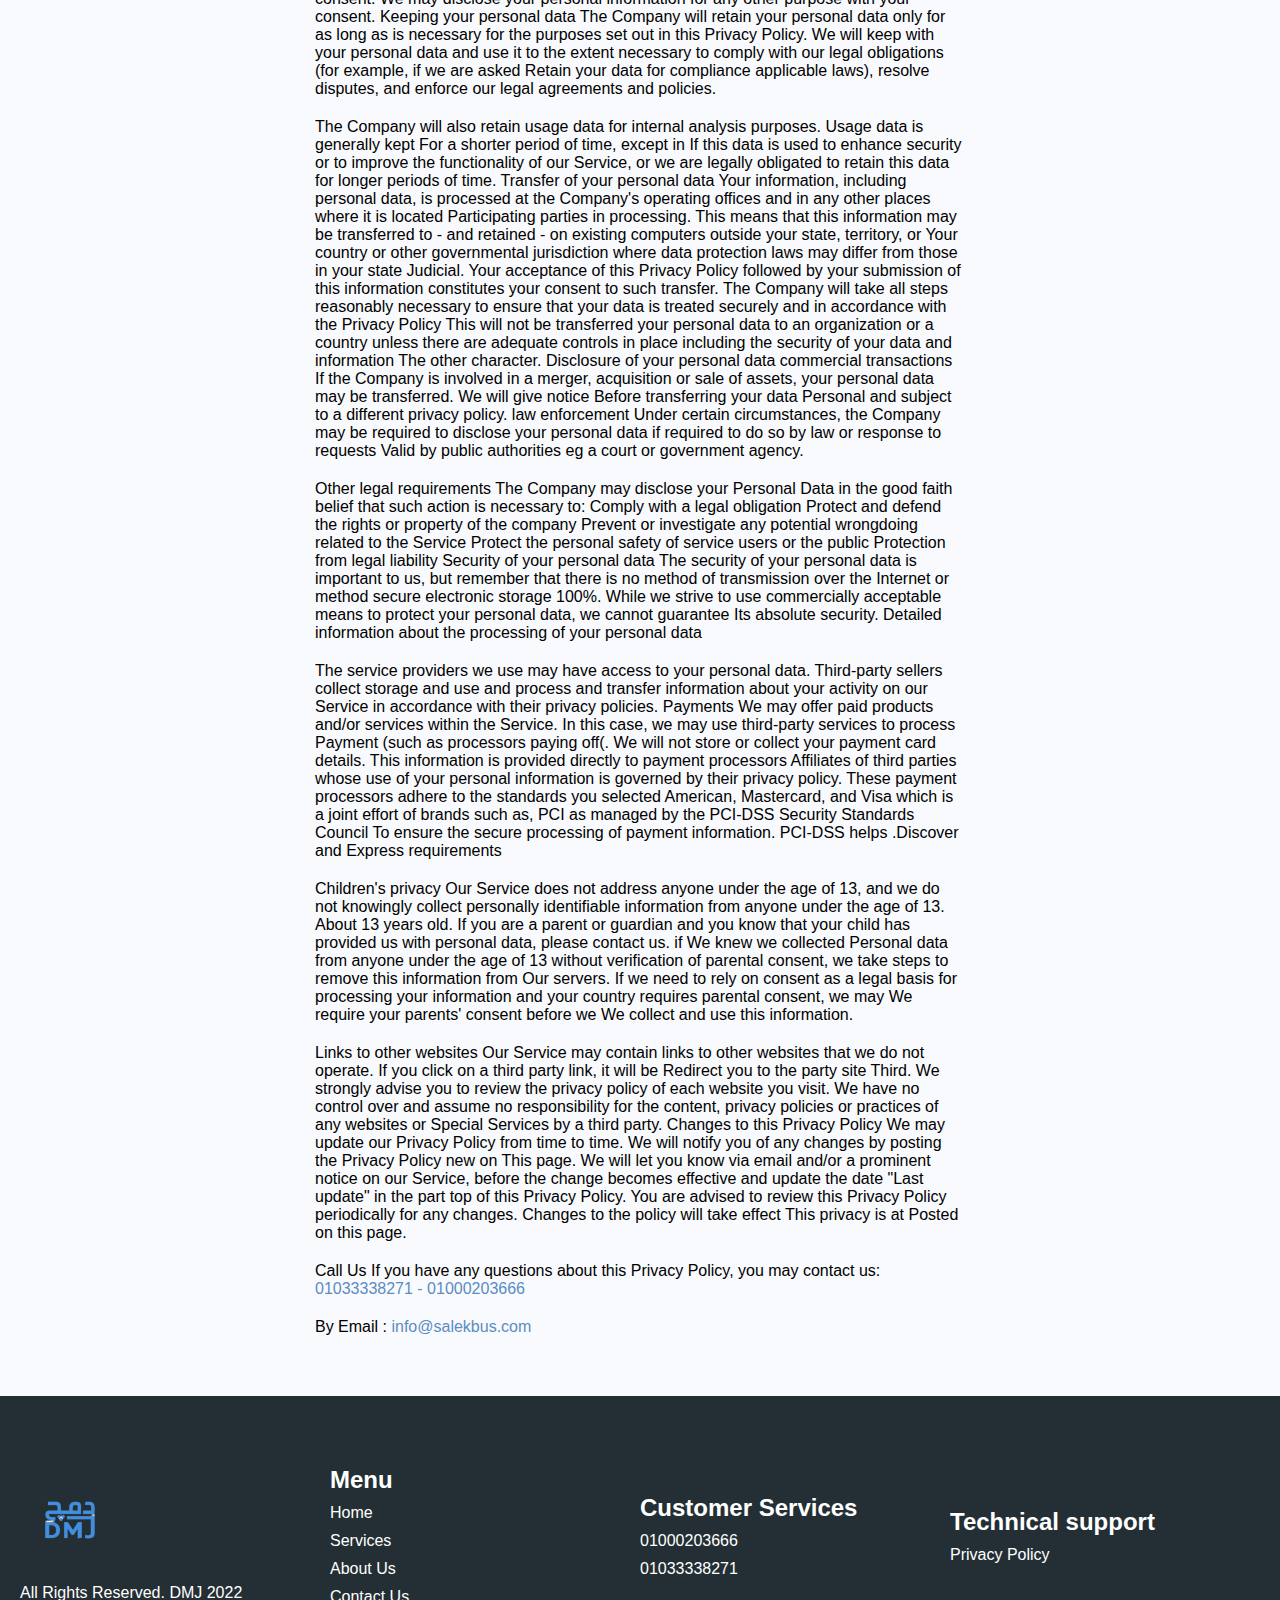
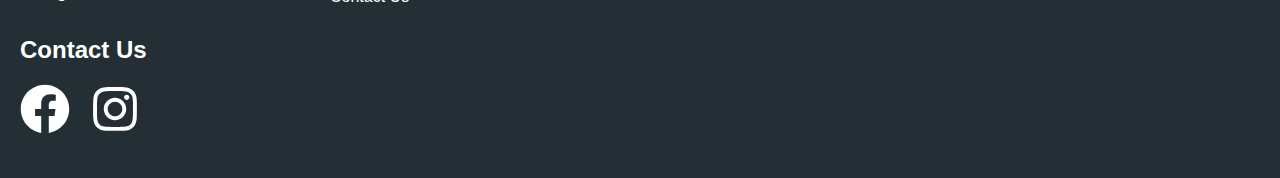
<file: privacy-policy.html>
<!DOCTYPE html>
<html lang="en">
<head>
    <meta charset="UTF-8">
    <meta http-equiv="X-UA-Compatible" content="IE=edge">
    <meta name="viewport" content="width=device-width, initial-scale=1.0">

    <link rel="icon" href="/imgs/logo.png" />

    <link rel="stylesheet" href="./CSS/privacy-policy.css" />
    <link rel="stylesheet" href="./CSS/dmj.css" />
    <title>Privacy Policy</title>
</head>
<body>
    <header>
        <div class="logo"><a href="./index.html"><img src="./imgs/logo.png" alt="Logo Image"></a></div>
        <nav>
            <ul>
                <li><a href="./index.html">Home</a></li>
                <li>services</li>
                <li>About Us</li>
                <li>Contact Us</li>
            </ul>
        </nav>
        <div>
            <button><a href="./privacy-policy-ar.html">Ar</a></button>
            <button><a href="./privacy-policy.html">En</a></button>
        </div>
    </header>
    <section>
        <h1>Privacy Policy</h1>
        <p>Last Updated: August 09, 2022 This Privacy Policy describes our policies and procedures regarding the collection, use and disclosure of your information when you use the Service and tells you about your privacy rights and how the law protects you. We use your personal data to provide and improve the Service. By using the Service, you consent to the collection and use of information in accordance with this Privacy Policy.<span>Salek</span> Application means the software provided by the company that you download on any An electronic device called <span>DMJ for create electronic</span> The company referred to as "the Company", "we" or "us" in this Agreement shall refer to the Cairo Company applications.</p>

        <p>Cookies are small files that are placed on your computer, mobile device or other device by a website and contain details of your browsing history on that website among its many uses. Country refers to: Arab Republic of Egypt Device means any device that can access the Service such as a computer, mobile phone or digital tablet. Personal data is any information relating to an identified or identifiable individual. Service refers to the Application, the Website, or both. Service Provider means any natural or legal person who processes data on behalf of the Company. Refers to third-party companies or individuals third parties hired by the Company to facilitate the Service, to provide the Service on behalf of the Company, to perform Service-related services or to assist the Company in analyzing how the Service is used.Cookies are small files that are placed on your computer, mobile device, or other device by website, and contain details of your browsing history on that website among its many uses. Country refers to: Arab Republic of Egypt Device means any device that can access the Service such as a computer, mobile phone or digital tablet. Personal data is any information relating to an identified or identifiable individual. Service refers to the Application, the Website, or both. Service Provider means any natural or legal person who processes data on behalf of the Company. Refers to third-party companies or individuals employed by the Company to facilitate the Service, to provide the Service on behalf of the Company, to perform Service-related services or to assist the Company in analyzing how the Service is used.</p>

        <p>Usage data refers to data collected automatically, either resulting from the use of the Service or from the infrastructure of the Service itself, for example, the duration of a page visit <span>SalekBus</span> It can be accessed from ، <span>Salek</span> The website refers to You mean the individual accessing or using the Service, or the company, or other legal entity on whose behalf that individual is accessing or using the Service, as applicable.</p>

        <p>COLLECTION AND USE OF YOUR PERSONAL DATA TYPES OF COLLECTED DATA PERSONAL DATA While using our Service, we may ask you to provide us with certain personally identifiable information that can be used to contact or identify you. It may include personally identifiable information, but is not limited to</p>

        <ul>
            <li>E-mail address</li>
            <li>University Name</li>
            <li>The College</li>
            <li>Number of years of schooling</li>
            <li>Zip/Postal Code, City</li>
            <li>Bank account information for payment for products and/or services within the Service</li>
            <li>Usage data</li>
            <li>When you pay for a product and/or service via bank transfer</li>
        </ul>

        <p>We may ask you to provide information to facilitate this transaction and to verify your identity. may be This information includes, but is not limited to:</p>

        <ul>
            <li>Date of birth</li>
            <li>Passport or National ID</li>
            <li>Bank statement</li>
            <li>Other information that links you to an address</li>
            <li>Usage data</li>
        </ul>
        
        <p>Usage data is collected automatically when you use the Service. Browser type, IP version, and Usage Data may include information such as your device's Internet Protocol address ) as title your browser, the pages of the Service you visit, the time and date of your visit, the time you spend on those pages, and your device unique identifiers and other diagnostic data. When you access the Service by or through a mobile device, we may collect certain information automatically, including, for example no For your mobile device, your mobile phone limitation IP, the type of mobile device you are using, and the unique identifier for your device Mobile, address operating system, the type of mobile internet browser you are using, unique device identifiers and data Other diagnoses. We may also collect information that your browser sends when you visit our Service or when you access the Service by or from through device Portable.</p>

        <p>Information collected while using the app While using our app, in order to provide features of our app, we may collect, with your prior permission: Information about your site Information from your device's phone book, contact list Photos and other information from your device's camera and photo library We use this information to provide features of our Service, to improve and personalize our Service. The information may be uploaded to the company's servers and/or servant service provider or may simply be stored on your device. You can enable or disable access to this information at any time, through your device settings.</p>

        <p>Device permissions to access personal data Depending on the user's specific device, our app may request certain permissions that allow it to access the data of a device user as described below. If the user grants any of the permissions listed below, the relevant personal data may be processed i.e. access to, modify, or remove it by this app. storage media Used to access documents, photos and files from the device to upload user documents through the application to allow document processing that are uploaded as part of the service provided. Contacts permission Used to access contacts and profiles on a user's device, and to add data related to information Associated Party By User The application will allow users to add the contact information of the user's employees/clients etc. list of destinations Connect, to enable certain features in the app as part of the service provided.</p>

        <p>Tracking technologies and cookies We use cookies and similar tracking technologies to track activity on our Service and store certain information. Tracking Techniques Used These are beacons, tags, and scripts to collect and track information and to improve and analyze our Service. The technologies we use may include the following: Cookies or browser cookies. A cookie is a small file placed on your device. You can direct Your browser to refuse all cookies or to indicate when a cookie is being sent. However, if you do not accept files cookies, you may not be able to use some parts of our Service. Unless you modify your browser settings So it rejects files Cookies Our Service may use cookies.</p>

        <p>Web bookmarks. Certain sections of our Service and email messages may contain electronic files small known as Web beacons (for example, clear gifs, pixel tags, gifs, and web beacons) are referred to as also in the name of For example, by counting users who have visited those pages or opened an email and by website statistics Other related) For example, logging the popularity of a particular partition and checking the integrity of the system and server). Cookies can be 'persistent' or 'session' cookies. Persistent cookies remain on your computer personal or device your mobile phone when you are offline, while session cookies are deleted as soon as you close web browser on the web. Your TermsFeed. You can learn more about cookies in our article</p>

        <p>We use both session cookies and persistent cookies for the purposes described below: Essential / Essential Cookies Type: session cookies Managed by: Us: Purpose These cookies are necessary to provide you with the services available through the Site and to enable you to use some of the its features. that it They help authenticate users and prevent fraudulent use of user accounts. Without these cookies, can not save The services you have requested, and we use these cookies only to provide you with these services. Cookie Policy / Cookie Acceptance Notice Type: persistent cookies Us: Managed by Purpose: These cookies determine whether users have consented to the use of cookies on the website. Functional cookies Type: persistent cookies Managed by: Us: Purpose These cookies allow us to remember choices you make when using the Website, such as remember Registration details Login or Language Preferences. The purpose of these cookies is to provide you with a more personal experience and to avoid having to to re Enter your preferences each time you use the site.</p>

        <p>For more information about the cookies we use and your choices regarding cookies, Please visit policy Cookies or the Cookies section of our Privacy Policy. Use of your personal data The Company may use personal data for the following purposes: To provide and maintain our Service, including monitoring the use of our Service. To manage your account: To manage your registration as a user of the Service. The personal data you provide may give you access to various functions For the service made available to you as a registered user. To perform the contract: the development, compliance and undertaking of the purchase contract for the products, items or services you have purchased or any Another contract with us through the service. To contact you: To contact you by email, phone call, SMS or other forms Similar electronic communications, such as instant notifications to mobile applications regarding updates or media communication Related to contracted functions, products or services, including security updates, when necessary or reasonable to implement. To provide you with news, special offers and general information about other goods, services and events that we offer and that similar to that You have already purchased or inquired about it unless you have opted out of receiving this information.</p>

        <p>To manage your requests: To attend and manage your requests to us. For business transfers: We may use your information to evaluate or conduct a merger, divestiture, restructuring, or reorganization, dissolution, sale or another transfer of some or all of our assets, whether as a going concern or as part of a bankruptcy, liquidation, or similar proceeding, where you are The personal data we hold about users of our Service is among the assets transferred. Other Purposes: We may use your information for other purposes, such as analyzing data, determining usage trends, and identifying Effectiveness of our campaigns promotions and to evaluate and improve our services, products, services, marketing and your experience. We may share your personal information in the following situations: With Service Providers: We may share your personal information with Service Providers to monitor and analyze the use of our Service, for payment processing , to contact you. For business transfer: We may share or transfer your personal information in connection with or during negotiations of any merger or Selling company assets or Financing or acquiring all or part of our business to another company. With Affiliates: We may share your information with our affiliates, in which case we will ask those companies Affiliate respect policy This privacy. Affiliates include our parent company and any other subsidiaries, joint venture partners or Other companies controlled by us or under common control with us.</p>

        <p>With business partners: We may share your information with our business partners to offer you certain products, services, or promotions. With other users: when you share personal information or otherwise interact in public areas with other users, may be done This information is viewable by all users and may be distributed publicly abroad. With your consent: We may disclose your personal information for any other purpose with your consent. Keeping your personal data The Company will retain your personal data only for as long as is necessary for the purposes set out in this Privacy Policy. We will keep with your personal data and use it to the extent necessary to comply with our legal obligations (for example, if we are asked Retain your data for compliance applicable laws), resolve disputes, and enforce our legal agreements and policies.</p>

        <p>The Company will also retain usage data for internal analysis purposes. Usage data is generally kept For a shorter period of time, except in If this data is used to enhance security or to improve the functionality of our Service, or we are legally obligated to retain this data for longer periods of time. Transfer of your personal data Your information, including personal data, is processed at the Company's operating offices and in any other places where it is located Participating parties in processing. This means that this information may be transferred to - and retained - on existing computers outside your state, territory, or Your country or other governmental jurisdiction where data protection laws may differ from those in your state Judicial. Your acceptance of this Privacy Policy followed by your submission of this information constitutes your consent to such transfer. The Company will take all steps reasonably necessary to ensure that your data is treated securely and in accordance with the Privacy Policy This will not be transferred your personal data to an organization or a country unless there are adequate controls in place including the security of your data and information The other character. Disclosure of your personal data commercial transactions If the Company is involved in a merger, acquisition or sale of assets, your personal data may be transferred. We will give notice Before transferring your data Personal and subject to a different privacy policy. law enforcement Under certain circumstances, the Company may be required to disclose your personal data if required to do so by law or response to requests Valid by public authorities eg a court or government agency.</p>

        <p>Other legal requirements The Company may disclose your Personal Data in the good faith belief that such action is necessary to: Comply with a legal obligation Protect and defend the rights or property of the company Prevent or investigate any potential wrongdoing related to the Service Protect the personal safety of service users or the public Protection from legal liability Security of your personal data The security of your personal data is important to us, but remember that there is no method of transmission over the Internet or method secure electronic storage 100%. While we strive to use commercially acceptable means to protect your personal data, we cannot guarantee Its absolute security. Detailed information about the processing of your personal data</p>

        <p>The service providers we use may have access to your personal data. Third-party sellers collect storage and use and process and transfer information about your activity on our Service in accordance with their privacy policies. Payments We may offer paid products and/or services within the Service. In this case, we may use third-party services to process Payment (such as processors paying off(. We will not store or collect your payment card details. This information is provided directly to payment processors Affiliates of third parties whose use of your personal information is governed by their privacy policy. These payment processors adhere to the standards you selected American, Mastercard, and Visa which is a joint effort of brands such as, PCI as managed by the PCI-DSS Security Standards Council To ensure the secure processing of payment information. PCI-DSS helps .Discover and Express requirements</p>

        <p>Children's privacy Our Service does not address anyone under the age of 13, and we do not knowingly collect personally identifiable information from anyone under the age of 13. About 13 years old. If you are a parent or guardian and you know that your child has provided us with personal data, please contact us. if We knew we collected Personal data from anyone under the age of 13 without verification of parental consent, we take steps to remove this information from Our servers. If we need to rely on consent as a legal basis for processing your information and your country requires parental consent, we may We require your parents' consent before we We collect and use this information.</p>

        <p>Links to other websites Our Service may contain links to other websites that we do not operate. If you click on a third party link, it will be Redirect you to the party site Third. We strongly advise you to review the privacy policy of each website you visit. We have no control over and assume no responsibility for the content, privacy policies or practices of any websites or Special Services by a third party. Changes to this Privacy Policy We may update our Privacy Policy from time to time. We will notify you of any changes by posting the Privacy Policy new on This page. We will let you know via email and/or a prominent notice on our Service, before the change becomes effective and update the date "Last update" in the part top of this Privacy Policy. You are advised to review this Privacy Policy periodically for any changes. Changes to the policy will take effect This privacy is at Posted on this page.</p>

        <p>Call Us If you have any questions about this Privacy Policy, you may contact us: <span>01033338271 - 01000203666</span></p>

        <p>By Email : <a href="mailto:info@salekbus.com">info@salekbus.com</a></p>
    </section>
    <footer>
        <div class="privacy">
            <a href="./index.html"><img src="./imgs/logo.png" /></a>
            <p>All Rights Reserved. DMJ 2022</p>
        </div>
        <div class="menu">
            <h2>Menu</h2>
            <p><a href="./index.html">Home</a></p>
            <p>Services</p>
            <p>About Us</p>
            <p>Contact Us</p>
        </div>
        <div class="customerServices">
            <h2>Customer Services</h2>
            <p>01000203666</p>
            <p>01033338271</p>
        </div>
        <div class="technicalSupport">
            <h2>Technical support</h2>
            <p><a href="./privacy-policy.html">Privacy Policy</a></p>
        </div>
        <div class="contactInfo">
            <h2>Contact Us</h2>
            <div class="socialMedia">
                <a href="https://www.facebook.com/profile.php?id=100084877033834">
                    <svg xmlns="http://www.w3.org/2000/svg" viewBox="0 0 512 512"><!--! Font Awesome Pro 6.2.1 by @fontawesome - https://fontawesome.com License - https://fontawesome.com/license (Commercial License) Copyright 2022 Fonticons, Inc. --><path d="M504 256C504 119 393 8 256 8S8 119 8 256c0 123.78 90.69 226.38 209.25 245V327.69h-63V256h63v-54.64c0-62.15 37-96.48 93.67-96.48 27.14 0 55.52 4.84 55.52 4.84v61h-31.28c-30.8 0-40.41 19.12-40.41 38.73V256h68.78l-11 71.69h-57.78V501C413.31 482.38 504 379.78 504 256z"/></svg>
                </a>
                <a href="https://instagram.com/salekbusegypt?igshid=NmNmNjAwNzg=">
                    <svg xmlns="http://www.w3.org/2000/svg" viewBox="0 0 448 512"><!--! Font Awesome Pro 6.2.1 by @fontawesome - https://fontawesome.com License - https://fontawesome.com/license (Commercial License) Copyright 2022 Fonticons, Inc. --><path d="M224.1 141c-63.6 0-114.9 51.3-114.9 114.9s51.3 114.9 114.9 114.9S339 319.5 339 255.9 287.7 141 224.1 141zm0 189.6c-41.1 0-74.7-33.5-74.7-74.7s33.5-74.7 74.7-74.7 74.7 33.5 74.7 74.7-33.6 74.7-74.7 74.7zm146.4-194.3c0 14.9-12 26.8-26.8 26.8-14.9 0-26.8-12-26.8-26.8s12-26.8 26.8-26.8 26.8 12 26.8 26.8zm76.1 27.2c-1.7-35.9-9.9-67.7-36.2-93.9-26.2-26.2-58-34.4-93.9-36.2-37-2.1-147.9-2.1-184.9 0-35.8 1.7-67.6 9.9-93.9 36.1s-34.4 58-36.2 93.9c-2.1 37-2.1 147.9 0 184.9 1.7 35.9 9.9 67.7 36.2 93.9s58 34.4 93.9 36.2c37 2.1 147.9 2.1 184.9 0 35.9-1.7 67.7-9.9 93.9-36.2 26.2-26.2 34.4-58 36.2-93.9 2.1-37 2.1-147.8 0-184.8zM398.8 388c-7.8 19.6-22.9 34.7-42.6 42.6-29.5 11.7-99.5 9-132.1 9s-102.7 2.6-132.1-9c-19.6-7.8-34.7-22.9-42.6-42.6-11.7-29.5-9-99.5-9-132.1s-2.6-102.7 9-132.1c7.8-19.6 22.9-34.7 42.6-42.6 29.5-11.7 99.5-9 132.1-9s102.7-2.6 132.1 9c19.6 7.8 34.7 22.9 42.6 42.6 11.7 29.5 9 99.5 9 132.1s2.7 102.7-9 132.1z"/></svg>
                </a>
            </div>
        </div>
    </footer>
</body>
</html>
</file>
<file: CSS/dmj.css>
/* Start General Styles */
:root {
    --light-clr: #E7F0F6;
    --primary-light: #4A6572;
    --primary-medium: #344955;
    --primary-dark: #232F34;
    --secondary-light: #598dc2;
    --secondary-dark: #44719e;
}
*,
*::before, 
*::after {
    margin: 0;
    padding: 0;
    font-family: 'Roboto', sans-serif;
    box-sizing: border-box;
}
ul {
    list-style: none;
}
a {
    text-decoration: none;
    color: white;
}
header {
    background-color: white;
    display: flex;
    align-items: center;
    justify-content: space-between;
    padding-inline: 20px;
    box-shadow: 0 .2px 4px 0 var(--secondary-dark);
}
header .logo {
    width: 80px;
    height: 80px;
    cursor: pointer;
}
header .logo img {
    width: 100%;
    height: 100%;
}
header nav ul {
    display: flex;
    gap: 30px;
}
header nav ul li {
    position: relative;
    cursor: pointer;
}
header nav ul li:hover {
    color: var(--secondary-light);
}
header nav ul li::after {
    content: '';
    background-color: var(--secondary-light);
    width: 0;
    height: 2px;
    position: absolute;
    left: 0;
    bottom: -3px;
    transition: width .3s;
    -webkit-transition: width .3s;
    -moz-transition: width .3s;
    -ms-transition: width .3s;
    -o-transition: width .3s;
}
header nav ul li:hover::after {        
    width: 100%;
}
@media(max-width: 767px) {
    header {
        flex-direction: column;
    }
    header > * {
        align-self: flex-start;
    }
    header ul{
        flex-direction: column;
        margin-left: 20px;
    }
    header ul {
        padding-bottom: 20px;
    }
}
/* header is done............... */
main {
    background-image: url(../imgs/main-photo.jpg);
    background-position: top center;
    background-size: cover;
    height: calc(100vh - 80px);
    position: relative;
    color: white;
    z-index: -1;
    display: grid;
    place-content: center;
    text-align: center;
    padding-inline: 10px;
    gap: 20px
}
main h1 {
    font-size: 9vw;
}
main p {
    font-size: 1rem;
}
main::after {
    content: '';
    width: 100%;
    height: 100%;
    position: absolute;
    background-color: black;
    left: 0;
    top: 0;
    opacity: .8;
    z-index: -1;
}
footer {
    background-color: var(--primary-dark);
    color: white;
    display: grid;
    grid-template-columns: repeat(auto-fit, minmax(250px, 1fr));
    padding: 40px 20px;
}
footer > div:not(:last-child) {
    display: flex;
    flex-direction: column;
    justify-content: center;
    gap: 10px;
    margin-block: 30px;
}
footer > div > p {
    transition: color .1s;
    -webkit-transition: color .1s;
    -moz-transition: color .1s;
    -ms-transition: color .1s;
    -o-transition: color .1s;
    cursor: pointer;
}
:where(footer > div:not(:first-child)) :where(p, a):is(:hover, :focus) {
    color: var(--secondary-light);
}
footer .privacy img {
    width: 100px;
    height: 100px;
}
footer .contactInfo > .socialMedia {
    display: flex;
    gap: 20px;
    margin-top: 20px;
}
footer .contactInfo svg {
    width: 50px;
    height: 50px;
    fill: white;
    transition: transform, fill, .1s;
    -webkit-transition: transform, fill, .1s;
    -moz-transition: transform, fill, .1s;
    -ms-transition: transform, fill, .1s;
    -o-transition: transform, fill, .1s;
}
footer .contactInfo svg:is(:hover, :focus) {
    fill: var(--secondary-light);
    transform: scale(1.1);
    -webkit-transform: scale(1.1);
    -moz-transform: scale(1.1);
    -ms-transform: scale(1.1);
    -o-transform: scale(1.1);
}
</file>
<file: CSS/privacy-policy.css>
:root {
    --light-clr: #E7F0F6;
    --primary-light: #4A6572;
    --primary-medium: #344955;
    --primary-dark: #232F34;
    --secondary-light: #598dc2;
    --secondary-dark: #44719e;
}
*, *::before, *::after {
    margin: 0;
    padding: 0;
    box-sizing: border-box;
}
body {
    
    font-family: Arial, Helvetica, sans-serif;
    background-color: #F9FAFD;
}
ul {
    list-style: square;
}
header {
    position: fixed;
    width: 100%;
}
header a {
    color: inherit;
}
header button {
    margin-bottom: 20px;
    padding: .2rem .4rem;
    border: none;
    outline: none;
    background-color: var(--secondary-light);
    color: white;
    cursor: pointer;
    border-radius: .4rem;
    -webkit-border-radius: .4rem;
    -moz-border-radius: .4rem;
    -ms-border-radius: .4rem;
    -o-border-radius: .4rem;
    transition: background-color .1s;
    -webkit-transition: background-color .1s;
    -moz-transition: background-color .1s;
    -ms-transition: background-color .1s;
    -o-transition: background-color .1s;
}
header button:is(:hover, :focus, .active) {
    background-color: var(--secondary-dark);
}
section {
    max-width: 650px;
    padding-top: 120px;
    padding-bottom: 40px;
    margin-inline: auto;
}
@media(max-width: 690px) {
    section{
        padding: 0 20px;
    }
}
@media(max-width: 767px) {
    section {
        padding-top: 340px
    }
}
section h1 {
    color: var(--secondary-light);
    font-size: 2rem;
    margin-bottom: 50px;
}
section p {
    margin-block: 20px;
}
section span {
    color: var(--secondary-light);
}
section ul {
    margin-left: 20px;
    color: var(--secondary-light);
}
section p:first-of-type {
    font-weight: bolder;
}
section p:last-of-type > a {
    text-decoration: none;
    color: var(--secondary-light);
    transition:  text-decoration, color, .1s;
    -webkit-transition:  text-decoration, color, .1s;
    -moz-transition:  text-decoration, color, .1s;
    -ms-transition:  text-decoration, color, .1s;
    -o-transition:  text-decoration, color, .1s;
}
section p:last-of-type > a:hover {
    text-decoration: underline;
    color: var(--secondary-dark);
}
</file>
<file: CSS/privacy-policy-ar.css>
html {
    direction: rtl;
}
</file>
